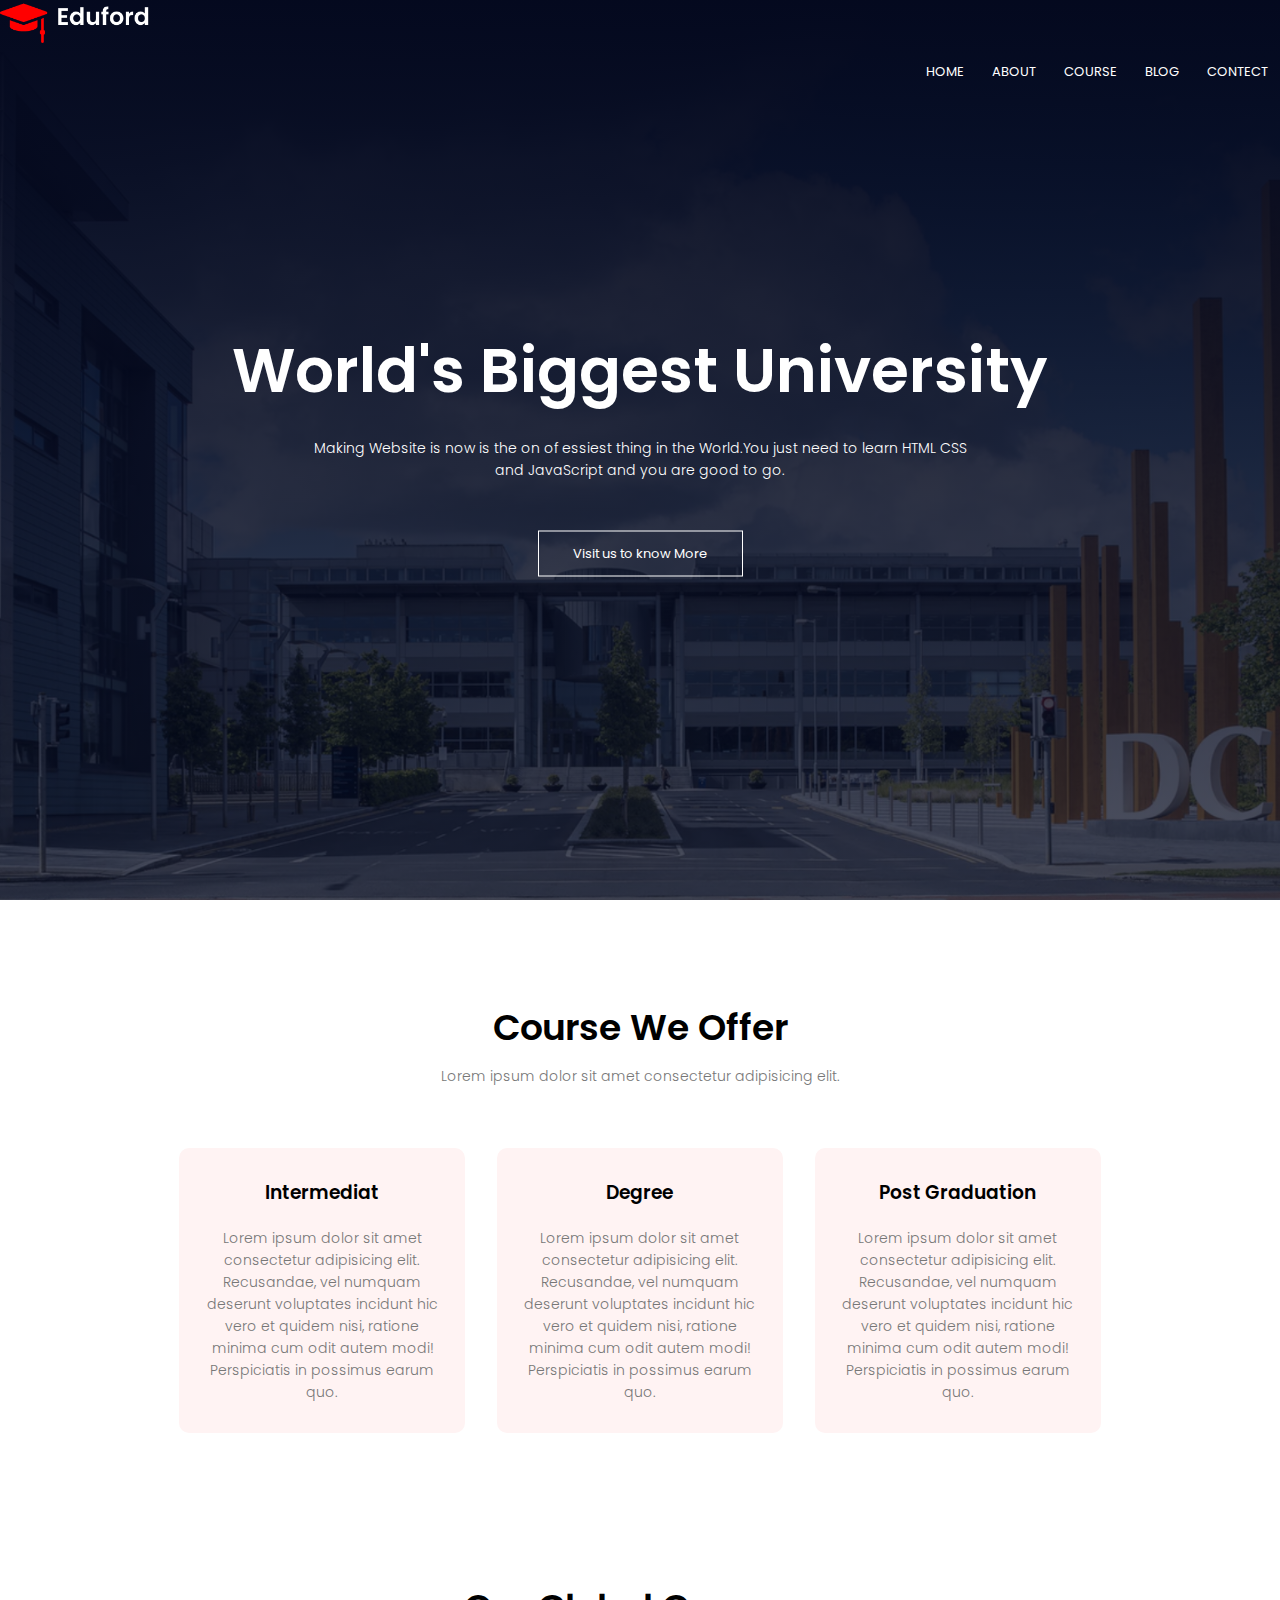
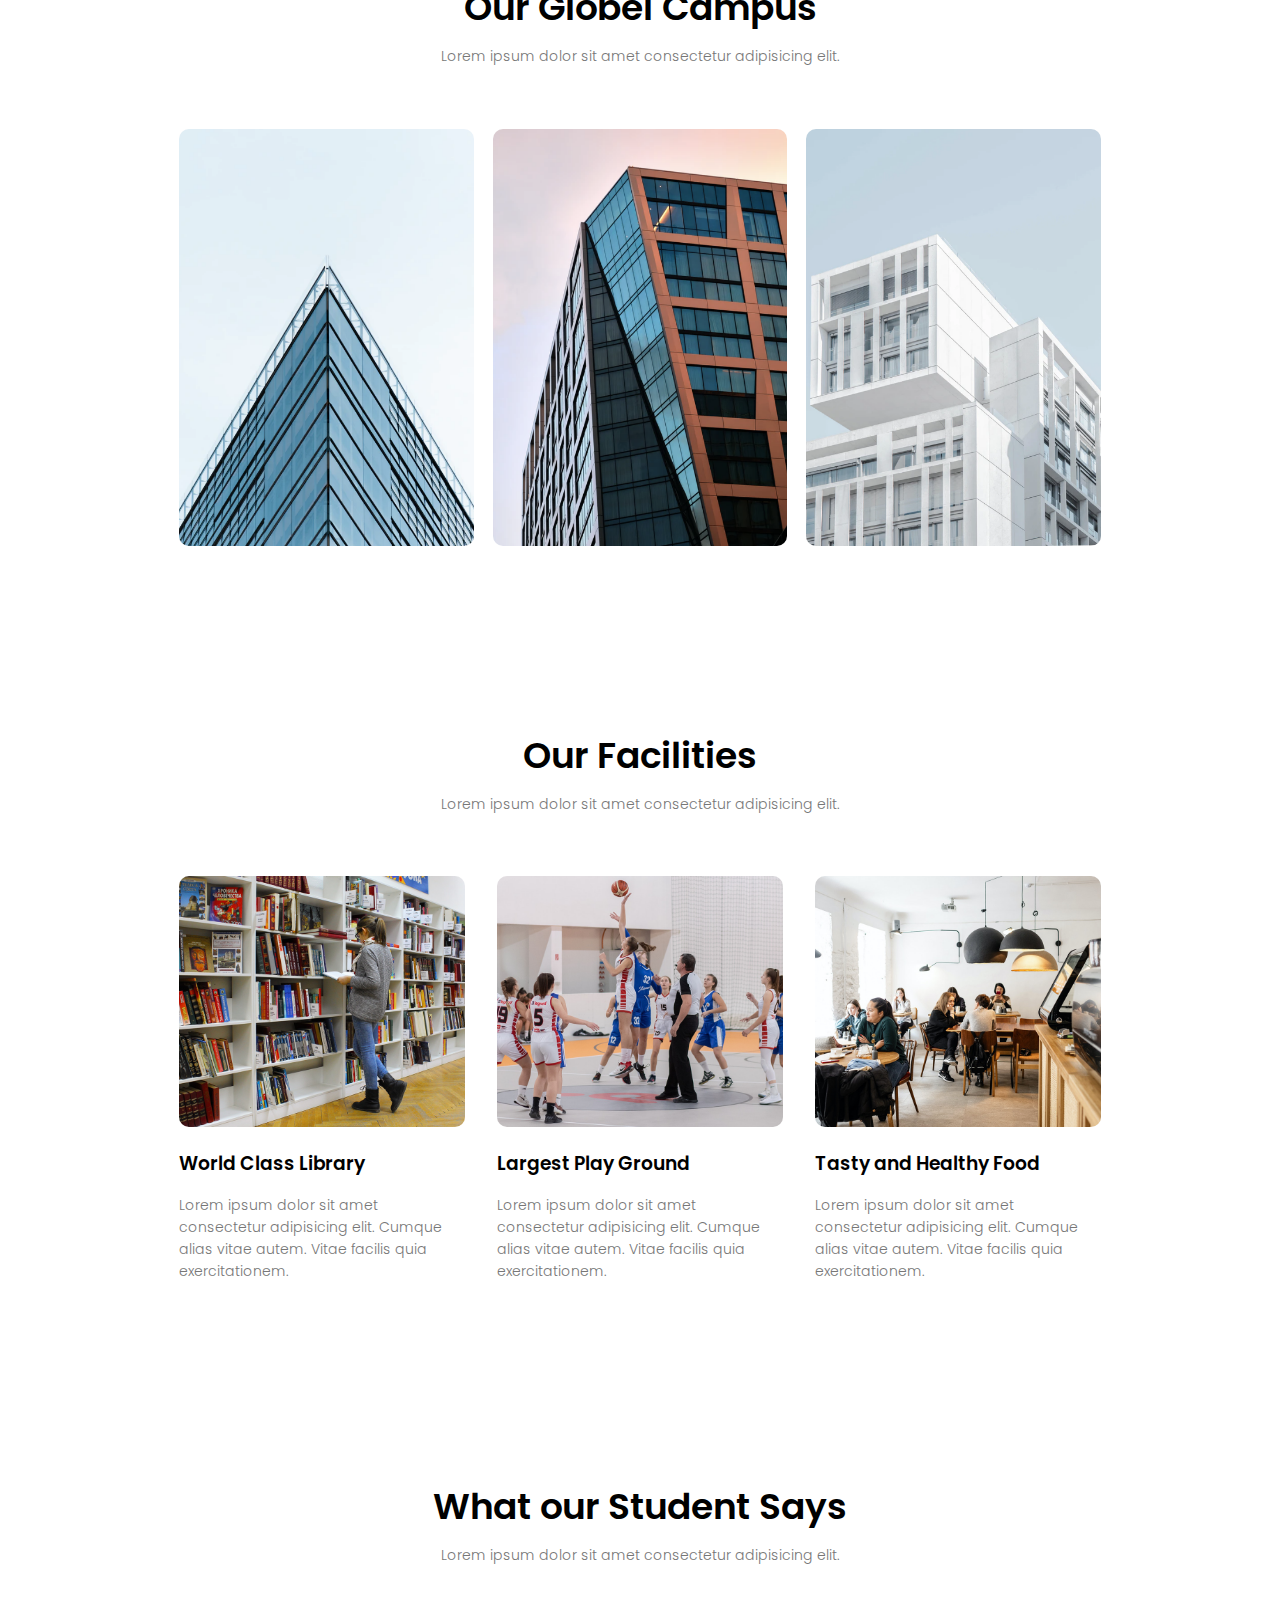
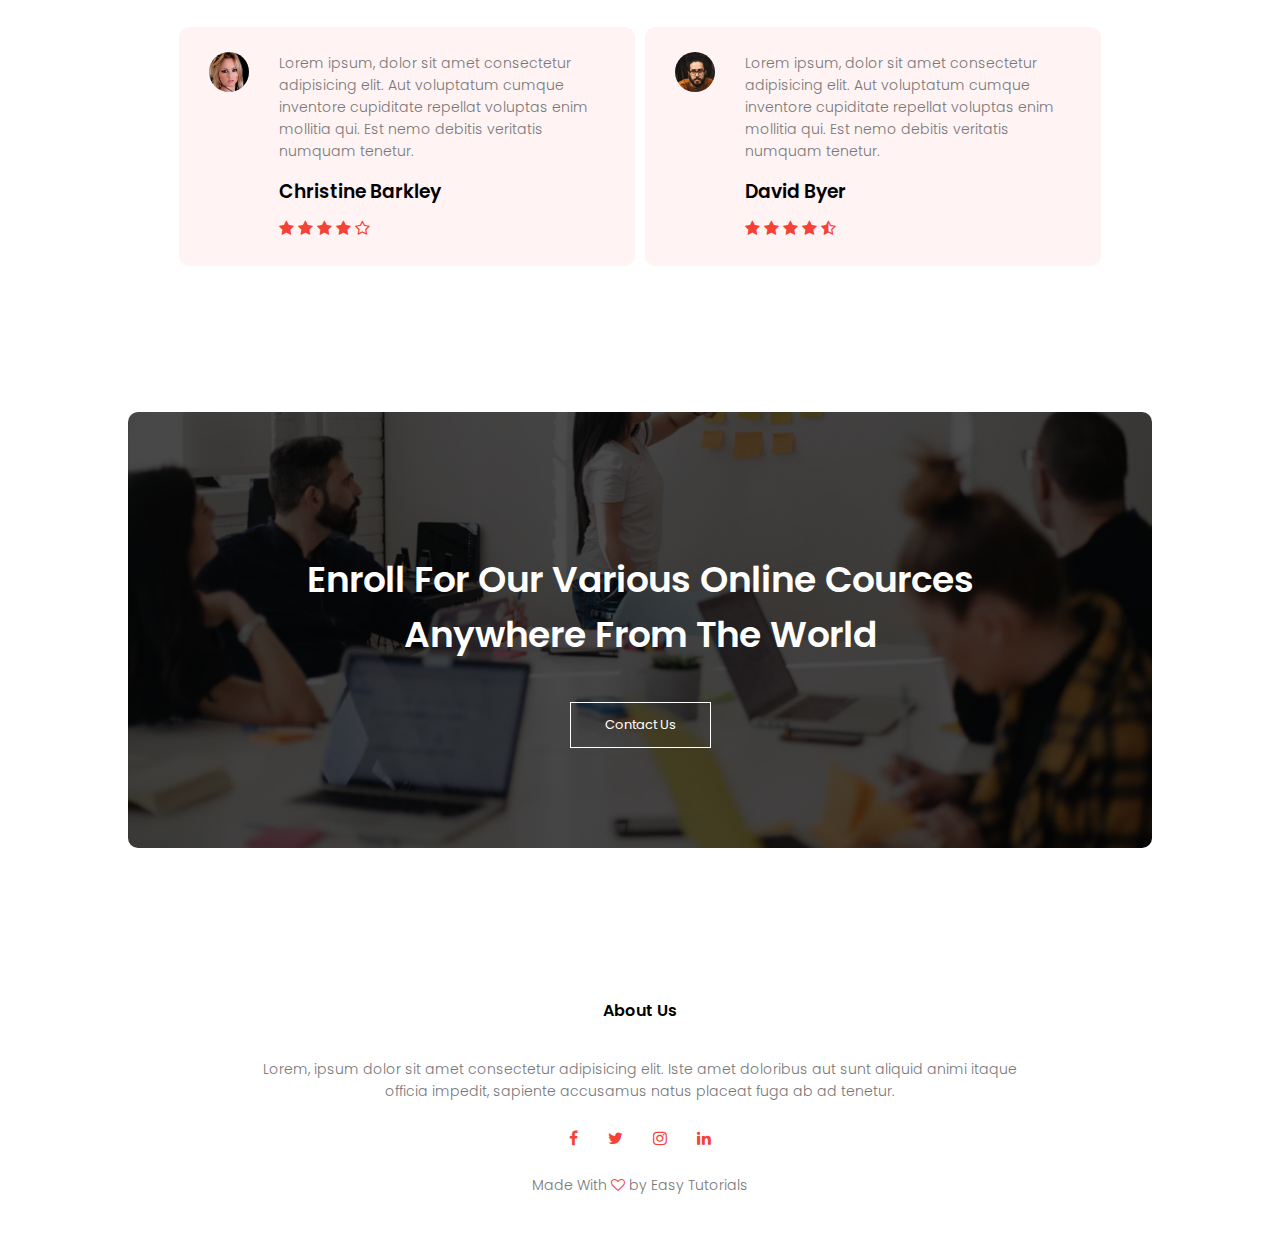
<file: index.html>
<!DOCTYPE html>
<html lang="en">

<head>
    <meta charset="UTF-8">
    <meta http-equiv="X-UA-Compatible" content="IE=edge">
    <meta name="viewport" content="width=device-width, initial-scale=1.0">
    <title>University Website</title>
    <link rel="stylesheet" href="/style.css">
    <link rel="preconnect" href="https://fonts.gstatic.com">
    <link href="https://fonts.googleapis.com/css2?family=Poppins:ital,wght@1,200&display=swap" rel="stylesheet">

    <link rel="stylesheet" href="https://cdnjs.cloudflare.com/ajax/libs/font-awesome/4.7.0/css/font-awesome.min.css">
</head>

<body>
    <!-- section_1 -->
    <section class="header">
        <nav>
            <a href="index.html"><img src="images/logo.png" alt=""></a>
            <div class="nav-links" id="navLinks">
                <i class="fa fa-close" onclick="hideMenu()"></i>
                <ul>
                    <li><a href="">HOME</a></li>
                    <li><a href="">ABOUT</a></li>
                    <li><a href="">COURSE</a></li>
                    <li><a href="">BLOG</a></li>
                    <li><a href="">CONTECT</a></li>
                </ul>
            </div>
            <i class="fa fa-navicon" onclick="showMenu()"></i>
        </nav>
        <div class="text-box">
            <h1>World's Biggest University</h1>
            <p>Making Website is now is the on of essiest thing in the World.You just need to learn HTML CSS<br> and
                JavaScript and you are good to go.</p>
            <a href="" class="hero-btn">Visit us to know More</a>
        </div>
    </section>
    <!-- COURSE -->
    <section class="course">
        <h1>Course We Offer</h1>
        <p>Lorem ipsum dolor sit amet consectetur adipisicing elit.</p>
        <div class="row">
            <div class="course-col">
                <h3>Intermediat</h3>
                <p>Lorem ipsum dolor sit amet consectetur adipisicing elit. Recusandae, vel numquam deserunt voluptates
                    incidunt hic vero et quidem nisi, ratione minima cum odit autem modi! Perspiciatis in possimus earum
                    quo.</p>
            </div>
            <div class="course-col">
                <h3>Degree</h3>
                <p>Lorem ipsum dolor sit amet consectetur adipisicing elit. Recusandae, vel numquam deserunt voluptates
                    incidunt hic vero et quidem nisi, ratione minima cum odit autem modi! Perspiciatis in possimus earum
                    quo.</p>
            </div>
            <div class="course-col">
                <h3>Post Graduation</h3>
                <p>Lorem ipsum dolor sit amet consectetur adipisicing elit. Recusandae, vel numquam deserunt voluptates
                    incidunt hic vero et quidem nisi, ratione minima cum odit autem modi! Perspiciatis in possimus earum
                    quo.</p>
            </div>

        </div>
    </section>
    <!-- ----- campus ----- -->

    <section class="campus">
        <h1>Our Globel Campus</h1>
        <p>Lorem ipsum dolor sit amet consectetur adipisicing elit.</p>
        <div class="row">
            <div class="campus-col">
                <img src="images/london.png">
                <div class="layer">
                    <h3>LONDON</h3>
                </div>
            </div>
            <div class="campus-col">
                <img src="images/newyork.png">
                <div class="layer">
                    <h3>NEW YORK</h3>
                </div>
            </div>
            <div class="campus-col">
                <img src="images/washington.png">
                <div class="layer">
                    <h3>WASHINGTON</h3>
                </div>
            </div>
        </div>
    </section>

    <!-- ----- Facilities ----- -->
    <section class="facilities">
        <h1>Our Facilities</h1>
        <p>Lorem ipsum dolor sit amet consectetur adipisicing elit.</p>
        <div class="row">
            <div class="facilities-col">
                <img src="images/library.png">
                <h3>World Class Library</h3>
                <p>Lorem ipsum dolor sit amet consectetur adipisicing elit. Cumque alias vitae autem. Vitae facilis quia
                    exercitationem. </p>
            </div>
            <div class="facilities-col">
                <img src="images/basketball.png">
                <h3>Largest Play Ground</h3>
                <p>Lorem ipsum dolor sit amet consectetur adipisicing elit. Cumque alias vitae autem. Vitae facilis quia
                    exercitationem. </p>
            </div>
            <div class="facilities-col">
                <img src="images/cafeteria.png">
                <h3>Tasty and Healthy Food</h3>
                <p>Lorem ipsum dolor sit amet consectetur adipisicing elit. Cumque alias vitae autem. Vitae facilis quia
                    exercitationem. </p>
            </div>
        </div>
    </section>
    <!-- ----- testimonials ----- -->

    <section class="testimonials">
        <h1>What our Student Says</h1>
        <p>Lorem ipsum dolor sit amet consectetur adipisicing elit.</p>
        <div class="row">
            <div class="testimonials-col">
                <img src="images/user1.jpg">
                <div>
                    <p>Lorem ipsum, dolor sit amet consectetur adipisicing elit. Aut voluptatum cumque inventore
                        cupiditate repellat voluptas enim mollitia qui. Est nemo debitis veritatis numquam tenetur.</p>
                    <h3>Christine Barkley</h3>
                    <i class="fa fa-star"></i>
                    <i class="fa fa-star"></i>
                    <i class="fa fa-star"></i>
                    <i class="fa fa-star"></i>
                    <i class="fa fa-star-o"></i>
                </div>
            </div>
            <div class="testimonials-col">
                <img src="images/user2.jpg">
                <div>
                    <p>Lorem ipsum, dolor sit amet consectetur adipisicing elit. Aut voluptatum cumque inventore
                        cupiditate repellat voluptas enim mollitia qui. Est nemo debitis veritatis numquam tenetur.</p>
                    <h3>David Byer</h3>
                    <i class="fa fa-star"></i>
                    <i class="fa fa-star"></i>
                    <i class="fa fa-star"></i>
                    <i class="fa fa-star"></i>
                    <i class="fa fa-star-half-o"></i>
                </div>
            </div>
        </div>

    </section>
    <!-- ------ Call To Action ------ -->

    <section class="cta">
        <h1>Enroll For Our Various Online Cources<br> Anywhere From The World</h1>
        <a href="" class="hero-btn">Contact Us</a>
    </section>
    <!-- ------ Footer ------ -->

    <section class="footer">
        <h4>About Us</h4>
        <p>Lorem, ipsum dolor sit amet consectetur adipisicing elit. Iste amet doloribus aut sunt aliquid animi
            itaque<br> officia impedit, sapiente accusamus natus placeat fuga ab ad tenetur.</p>
        <din class="icons">
            <i class="fa fa-facebook"></i>
            <i class="fa fa-twitter"></i>
            <i class="fa fa-instagram"></i>
            <i class="fa fa-linkedin"></i>
        </din>
        <p>Made With <i class="fa fa-heart-o"></i> by Easy Tutorials</p>
    </section>



    <!-- ---Java Script for toggle menu--- -->
    <script>
        var navLinks = document.getElementById("navLinks");
        function showMenu() {
            navLinks.style.right = "0";
        }
        function hideMenu() {
            navLinks.style.right = "-200px";
        }
    </script>
</body>

</html>
</file>
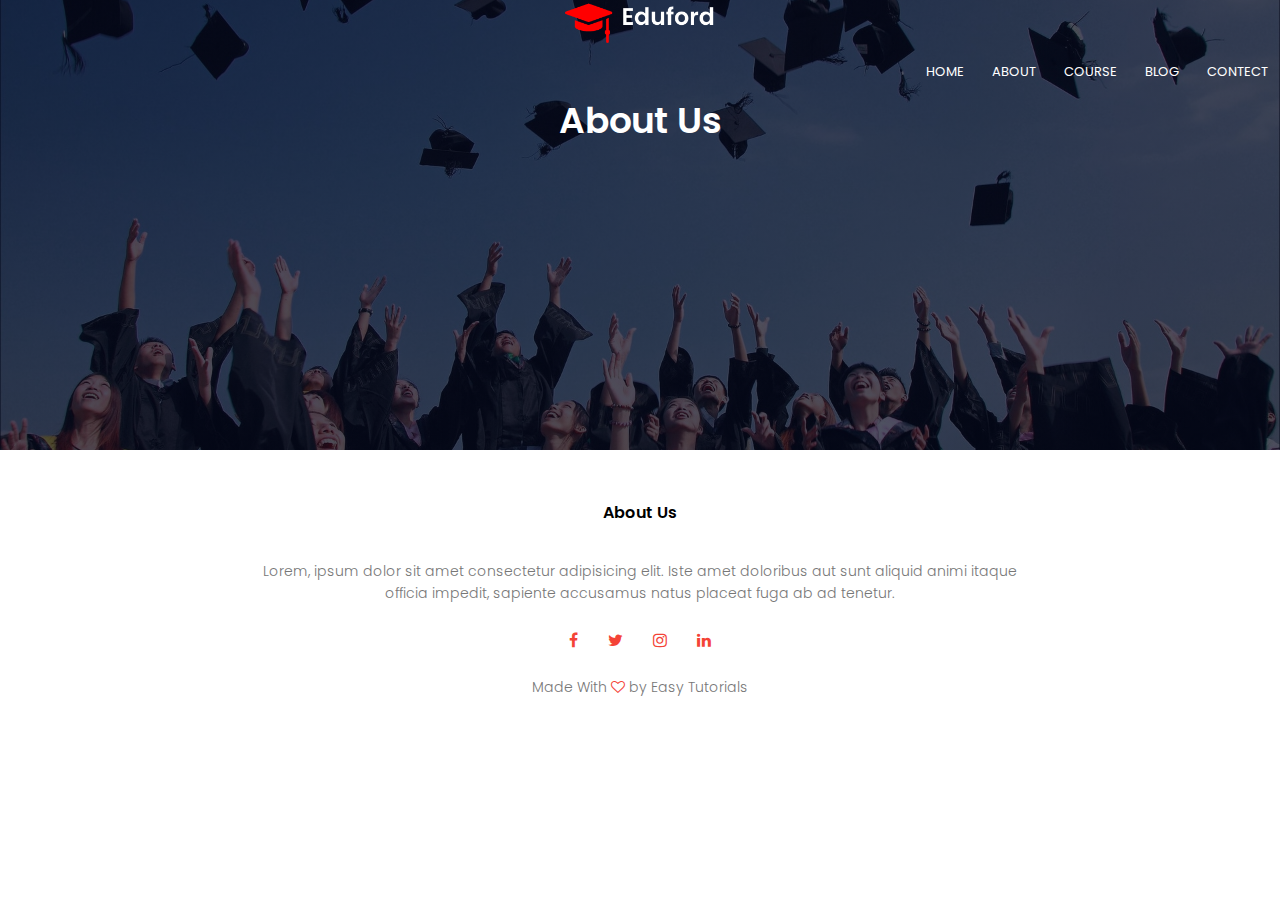
<file: about.html>
<!DOCTYPE html>
<html lang="en">

<head>
    <meta charset="UTF-8">
    <meta http-equiv="X-UA-Compatible" content="IE=edge">
    <meta name="viewport" content="width=device-width, initial-scale=1.0">
    <title>University Website</title>
    <link rel="stylesheet" href="/style.css">
    <link rel="preconnect" href="https://fonts.gstatic.com">
    <link href="https://fonts.googleapis.com/css2?family=Poppins:ital,wght@1,200&display=swap" rel="stylesheet">

    <link rel="stylesheet" href="https://cdnjs.cloudflare.com/ajax/libs/font-awesome/4.7.0/css/font-awesome.min.css">
</head>

<body>
    <!-- section_1 -->
    <section class="sub-header">
        <nav>
            <a href="index.html"><img src="images/logo.png" alt=""></a>
            <div class="nav-links" id="navLinks">
                <i class="fa fa-close" onclick="hideMenu()"></i>
                <ul>
                    <li><a href="">HOME</a></li>
                    <li><a href="">ABOUT</a></li>
                    <li><a href="">COURSE</a></li>
                    <li><a href="">BLOG</a></li>
                    <li><a href="">CONTECT</a></li>
                </ul>
            </div>
            <i class="fa fa-navicon" onclick="showMenu()"></i>
        </nav>
        <h1>About Us</h1>
    </section>




    <!-- ------ Footer ------ -->

    <section class="footer">
        <h4>About Us</h4>
        <p>Lorem, ipsum dolor sit amet consectetur adipisicing elit. Iste amet doloribus aut sunt aliquid animi
            itaque<br> officia impedit, sapiente accusamus natus placeat fuga ab ad tenetur.</p>
        <din class="icons">
            <i class="fa fa-facebook"></i>
            <i class="fa fa-twitter"></i>
            <i class="fa fa-instagram"></i>
            <i class="fa fa-linkedin"></i>
        </din>
        <p>Made With <i class="fa fa-heart-o"></i> by Easy Tutorials</p>
    </section>



    <!-- ---Java Script for toggle menu--- -->
    <script>
        var navLinks = document.getElementById("navLinks");
        function showMenu() {
            navLinks.style.right = "0";
        }
        function hideMenu() {
            navLinks.style.right = "-200px";
        }
    </script>
</body>

</html>
</file>
<file: style.css>
*{
      margin: 0;
      padding: 0;
      font-family: 'Poppins', sans-serif
  }
  .header{
      min-height: 100vh;
      width: 100%;
      background-image: linear-gradient(rgba(4,9,30.7),rgba(4,9,30,0.7)),url(images/banner.png);
      background-position: center;
      background-size: cover;
      position: relative;
  }
  .nav{
      display: flex;
      padding: 2% 6%;
      justify-content: space-between;
      align-items: center;
  }
  nav img{
      width: 150px;
  }
  .nav-links{
      flex: 1;
      text-align: right;
  }
  .nav-links ul li{
      list-style: none;
      display: inline-block;
      padding: 8px 12px;
      position: relative;
  
  }
  .nav-links ul li a{
      color: #fff;
      text-decoration: none;
      font-size: 13px;
     
  }
  .nav-links ul li::after{
      content: '';
      width: 0%;
      height: 2px;
      background: #f44336;
      display: block;
      margin: auto;
      transition: 0.5s;
  }
  .nav-links ul li:hover::after{
      width: 100%;
      
  }
  /* for text in center */
  .text-box{
      width: 90%;
      color: #fff;
      position: absolute;
      top: 50%;
      left: 50%;
      transform: translate(-50%,-50%);
      text-align: center;
  }
  .text-box h1{
      font-size: 62px;
  
  }
  .text-box p{
      margin: 10px 0 40px;
      font-size: 14px;
      color: #fff;
  }
  .hero-btn{
      display: inline-block;
      text-decoration: none;
      color: #fff;
      border: 1px solid #fff;
      padding: 12px 34px;
      font-size: 13px;
      background: transparent;
      position: relative;
      cursor: pointer;
  }
  .hero-btn:hover{
      border: 1px solid #f44336;
      background: #f44336;
      transition: 1s;
  }
   
  nav .fa{
      display: none;
  }
  @media(max-width: 700px){
      .text-box h1{
          font-size: 20px;
      
      }
      .nav-links ul li{
          display: block;
      }
      .nav-links{
          position: absolute;
          background: #f44336;
          height: 100vh;
          width: 200px;
          top: 0;
          right: -200px;
          text-align: left;
          z-index: 2;
          transition: 1s;
      }
      nav .fa{
          display: block;
          color: #fff;
          margin: 12;
          font-size: 22px;
          cursor: pointer;
      }
      .nav-links ul{
          padding: 30px;
      }
  }
  
  /* ---Course--- */
  
  .course{
      width: 80%;
      margin: auto;
      text-align: center;
      padding-top: 100px;
  }
  h1{
      font-size: 36px;
      font-weight: 600;
  }
  p{
      color: #777;
      font-size: 14px;
      font-weight: 300;
      line-height: 22px;
      padding: 10px;
  }
  .row{
      margin: 5%;
      display: flex;
      justify-content: space-between;
  }
  .course-col{
      flex-basis: 31%;
      background: #fff3f3;
      border-radius: 10px;
      margin-bottom: 5%;
      padding: 20px 12px;
      box-sizing: border-box;
      transition: 0.5s;
  }
  h3{
      text-align: center;
      font-weight: 600;
      margin: 10px 0;
  }
  .course-col:hover{
      box-shadow: 0 0 20px 0px rgba(0, 0 ,0, 0.2);
  }
  
  @media(max-width:700px){
      .row{
          flex-direction: column;
      }
  }
  
  /* ------- campus ------- */
  
  .campus{
      width: 80%;
      margin: auto;
      text-align: center;
      padding-top: 50px;
  }
  .campus-col{
      flex-basis: 32%;
      border-radius: 10px;
      margin-bottom: 30px;
      position: relative;
      overflow: hidden;
  
  }
  .campus-col img{
      width: 100%;
      display: block;
  }
  .layer{
      background: transparent;
      height: 100%;
      width: 100%;
      position: absolute;
      top: 0;
      left: 0;
      transition: 0.5s;
  }
  .layer:hover{
      background: rgba(226, 0 ,0, 0.7);
  }
  .layer h3{
      width: 100%;
      font-weight: 500;
      color: #fff;
      font-size: 26px;
      bottom: 0;
      left: 50%;
      transform: translateX(-50%);
      position: absolute;
      opacity: 0;
      transition: 0.5s;
  }
  .layer:hover h3{
      bottom: 49%;
      opacity: 1;
  
  }
  /* -----facilities---- */
  .facilities{
      width: 80%;
      margin: auto;
      text-align: center;
      padding-top: 100px;
  }
  .facilities-col{
      flex-basis: 31%;
      border-radius: 10px;
      margin-bottom: 5%;
      text-align: left;
     
  }
  .facilities-col img{
      width: 100%;
      border-radius: 10px;
  }
  .facilities-col p{
      padding: 0;
  }
  .facilities-col h3{
      margin-top: 15px;
      margin-bottom: 16px;
      text-align: left;
  }
  
  /* ------testimonials------ */
  .testimonials{
      width: 80%;
      margin: auto;
      padding-top: 100px;
      text-align: center;
  }
  .testimonials-col{
      flex-basis: 44%;
      border-radius: 10px;
      margin-bottom: 5%;
      text-align: left;
      background: #fff3f3;
      padding: 25px;
      cursor: pointer;
      display: flex;
  }
  .testimonials-col img{
      height: 40px;
      margin-left: 5px;
      margin-right: 30px;
      border-radius: 50%;
  
  }
  .testimonials-col p{
      padding: 0;
  }
  .testimonials-col h3{
      margin-top: 15px;
      text-align: left;
  }
  .testimonials-col .fa{
      color: #f44336;
  }
  @media (max-width: 700px){
      .testimonials-col img{
         margin-left: 0px;
         margin-right: 15px;
         }
  }
  /* -- ------ Call To Action ------ -- */
  
  .cta{
      margin: 100px auto;
      width: 80%;
      background-image: linear-gradient(rgba(0,0,0,0.7),rgba(0,0,0,0.7)),url(images/banner2.jpg);
      background-position: center;
      background-size: cover;
      border-radius: 10px;
      text-align: center;
      padding: 100px 0;
  }
  .cta h1{
      color: #fff;
      margin: 40px;
      padding: 0;
  }
  @media (max-width: 700px){
      .cta h1{
          font-size: 24px;
      }
  }
  
  /* -- ------ Footer ------ -- */
  
  .footer{
      width: 100%;
      text-align: center;
      padding: 30px 0;
  }
  .footer h4{
      margin-bottom: 25px;
      margin-top: 20px;
      font-weight: 600;
  }
  .icons .fa{
      color: #f44336;
      margin: 0 13px;
      cursor: pointer;
      padding: 18px 0;
  }
  .fa-heart-o{
      color: #f44336;
  }
  /* -- ------ About us page ------ -- */
  .sub-header{
      height: 50vh;
      width: 100%;
      background-image: linear-gradient(rgba(4,9,30,0.7),rgba(4,9,30,0.7)),url(images/background.jpg);
      background-position: center;
      background-size: cover;
      text-align: center;
      color: #fff;
  
  }
  /* .sub-header h1{
      margin-top: 100px;
  } */
</file>
